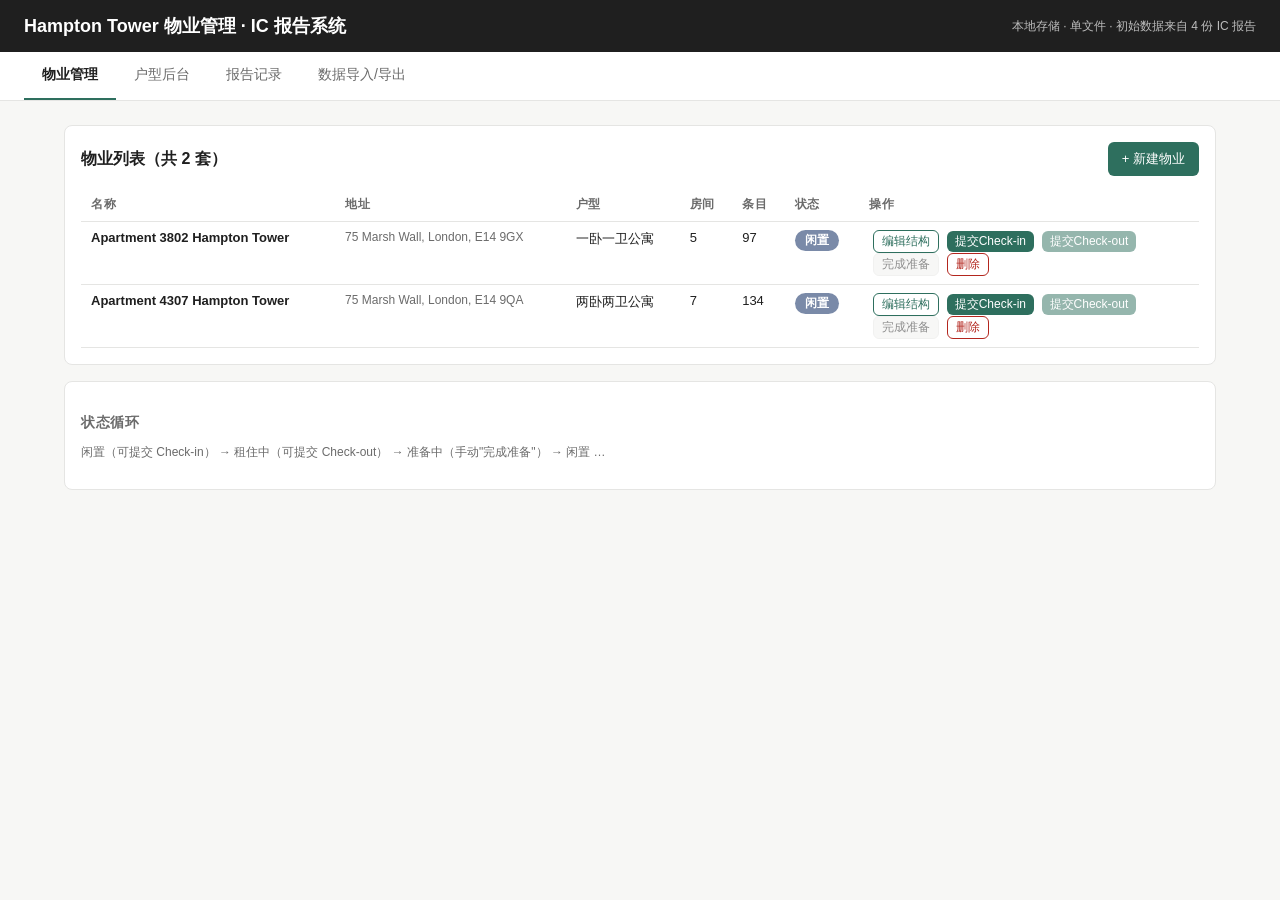
<file: property-manager.html>
<!doctype html>
<html lang="zh">
<head>
<meta charset="utf-8" />
<meta name="viewport" content="width=device-width,initial-scale=1" />
<title>物业管理 · IC 报告系统</title>
<script src="seed.js"></script>
<style>
:root{--bg:#f7f7f5;--card:#fff;--border:#e5e5e3;--text:#1f1f1f;--muted:#6b6b6b;--accent:#2e6f5e;--accent-soft:#dfece7;--danger:#b3261e;--warning:#b46900;--idle:#7a8aa8;--renting:#2e6f5e;--preparing:#b46900;}
*{box-sizing:border-box}
body{margin:0;font-family:-apple-system,BlinkMacSystemFont,"Segoe UI",Roboto,"PingFang SC","Microsoft YaHei",Arial,sans-serif;background:var(--bg);color:var(--text);font-size:14px}
header{background:#1f1f1f;color:#fff;padding:14px 24px;display:flex;align-items:center;justify-content:space-between}
header h1{margin:0;font-size:18px;font-weight:600}
header .meta{font-size:12px;color:#bdbdbd}
nav{background:#fff;border-bottom:1px solid var(--border);padding:0 24px;display:flex}
nav button{appearance:none;border:none;background:none;padding:14px 18px;font-size:14px;color:var(--muted);cursor:pointer;border-bottom:2px solid transparent}
nav button.active{color:var(--text);border-bottom-color:var(--accent);font-weight:600}
main{padding:24px;max-width:1200px;margin:0 auto}
.card{background:var(--card);border:1px solid var(--border);border-radius:8px;padding:16px;margin-bottom:16px}
.card h2{margin:0 0 12px;font-size:16px}
.card h3{margin:16px 0 8px;font-size:14px;color:var(--muted);text-transform:uppercase;letter-spacing:.5px}
button.primary{background:var(--accent);color:#fff;border:none;padding:8px 14px;border-radius:6px;cursor:pointer;font-size:13px}
button.primary:hover{filter:brightness(1.05)}
button.ghost{background:none;color:var(--accent);border:1px solid var(--accent);padding:6px 12px;border-radius:6px;cursor:pointer;font-size:13px}
button.subtle{background:#f0f0ee;color:var(--text);border:1px solid var(--border);padding:6px 12px;border-radius:6px;cursor:pointer;font-size:13px}
button.danger{background:none;color:var(--danger);border:1px solid var(--danger);padding:6px 12px;border-radius:6px;cursor:pointer;font-size:13px}
button.tiny{padding:2px 8px;font-size:12px;margin-left:4px}
button:disabled{opacity:.5;cursor:not-allowed}
input[type=text],select,textarea{font:inherit;padding:7px 10px;border:1px solid var(--border);border-radius:6px;background:#fff}
label{display:block;font-size:12px;color:var(--muted);margin-bottom:4px}
.field{margin-bottom:12px}.field input,.field select,.field textarea{width:100%}
.status-pill{display:inline-block;padding:2px 10px;border-radius:999px;font-size:12px;font-weight:600;color:#fff}
.status-idle{background:var(--idle)}.status-renting{background:var(--renting)}.status-preparing{background:var(--preparing)}
.tree{margin:8px 0}
.tree-node{padding:6px 0;border-bottom:1px dashed var(--border)}
.tree-node:last-child{border-bottom:none}
.tree-node-head{display:flex;align-items:center;gap:8px;justify-content:space-between}
.tree-name{font-weight:500}
.tree-children{margin-left:18px;padding-left:8px;border-left:2px solid #ececea}
.badge{display:inline-block;background:#ececea;color:#555;border-radius:4px;padding:1px 6px;font-size:11px;margin-left:6px}
.toggle-btn{background:none;border:none;cursor:pointer;color:var(--muted);padding:0 3px;font-size:11px;display:inline-block;transition:transform .15s;vertical-align:middle;line-height:1}
.tree-node.collapsed .toggle-btn{transform:rotate(-90deg)}
.tree-node.collapsed>.tree-children{display:none}
.badge-furn{background:#e8efeb;color:#2e6f5e}
.badge-fac{background:#f1ebda;color:#8b6a1f}
table{width:100%;border-collapse:collapse}
table th,table td{text-align:left;padding:8px 10px;border-bottom:1px solid var(--border);font-size:13px;vertical-align:top}
table th{font-weight:600;color:var(--muted);font-size:12px;text-transform:uppercase;letter-spacing:.5px}
.modal-bg{position:fixed;inset:0;background:rgba(0,0,0,.45);display:flex;align-items:flex-start;justify-content:center;padding:48px 16px;z-index:50;overflow:auto}
.modal{background:#fff;border-radius:8px;padding:20px;width:100%;max-width:780px}
.modal h2{margin-top:0}
.photo-grid{display:grid;grid-template-columns:repeat(auto-fill,minmax(120px,1fr));gap:8px;margin-top:8px}
.photo-slot{position:relative;border:1px dashed var(--border);border-radius:6px;aspect-ratio:1/1;display:flex;align-items:center;justify-content:center;background:#fafaf8;overflow:hidden;color:var(--muted);font-size:12px;cursor:pointer;text-align:center;padding:4px}
.photo-slot img{width:100%;height:100%;object-fit:cover}
.photo-slot.has-photo{border-style:solid;cursor:default}
.photo-slot[data-cmp]{cursor:pointer}
.photo-slot .rm{position:absolute;top:2px;right:2px;background:rgba(0,0,0,.55);color:#fff;border-radius:4px;font-size:10px;padding:1px 5px;cursor:pointer}
.pair{display:grid;grid-template-columns:1fr 1fr;gap:8px;align-items:start}
.pair .photo-slot{aspect-ratio:auto;height:140px}
.toolbar{display:flex;justify-content:space-between;align-items:center;margin-bottom:12px;gap:8px;flex-wrap:wrap}
.muted{color:var(--muted)}.small{font-size:12px}.warn{color:var(--warning)}.err{color:var(--danger);border-color:var(--danger)}.ok{color:var(--accent)}
hr{border:none;border-top:1px solid var(--border);margin:12px 0}
.report-card{border:1px solid var(--border);border-radius:6px;padding:12px;margin-bottom:10px;background:#fafaf8}
.collapsible-head{display:flex;justify-content:space-between;align-items:center}
.helper{background:#fff8e1;border:1px solid #f3deaa;padding:10px 12px;border-radius:6px;font-size:13px;color:#7a5a00;margin-bottom:14px}
</style>
</head>
<body>
<header>
  <h1>Hampton Tower 物业管理 · IC 报告系统</h1>
  <div class="meta">本地存储 · 单文件 · 初始数据来自 4 份 IC 报告</div>
</header>
<nav id="nav">
  <button data-tab="properties" class="active">物业管理</button>
  <button data-tab="housetypes">户型后台</button>
  <button data-tab="reports">报告记录</button>
  <button data-tab="data">数据导入/导出</button>
</nav>
<main id="app"></main>
<div id="modal-root"></div>
<script>
"use strict";
// =====================================================================
// 1. Seed 数据适配器（从外部 seed.js 加载，转换为内部格式）
// =====================================================================
function buildSeedDB(){
  if(typeof SEED_JSON==="undefined"){
    console.warn("seed.js 未加载，使用空数据库。请确保 seed.js 与 property-manager.html 在同一目录。");
    return {houseTypes:[],properties:[],reports:[]};
  }
  const raw = SEED_JSON;
  // 将 seed.json 格式（facilities/furniture 字符串数组）转为内部 items 格式
  const houseTypes = raw.houseTypes.map(ht=>({
    id: ht.id,
    name: ht.name,
    rooms: ht.rooms.map(r=>({
      id: r.id,
      name: r.name,
      items: [
        ...(r.facilities||[]).map((name,i)=>({id:`${r.id}_f${i}`,name,type:"facility"})),
        ...(r.furniture||[]).map((name,i)=>({id:`${r.id}_fur${i}`,name,type:"furniture"}))
      ]
    }))
  }));
  const htMap = {};
  houseTypes.forEach(h=>{ htMap[h.id]=h; });
  // 预置物业：用稳定 ID 从户型模板实例化房间/条目
  const properties = (raw.properties||[]).map(p=>{
    const ht = htMap[p.houseTypeId];
    if(!ht) return null;
    return {
      id: p.id,
      name: p.name,
      address: p.address||"",
      houseTypeId: p.houseTypeId,
      status:"idle",
      createdAt: p.createdAt||new Date().toISOString(),
      rooms: ht.rooms.map(r=>({
        id:`${p.id}_${r.id}`,
        name:r.name,
        items:r.items.map(it=>({id:`${p.id}_${it.id}`,name:it.name,type:it.type}))
      }))
    };
  }).filter(Boolean);
  return {houseTypes, properties, reports:[]};
}

// =====================================================================
// 2. 数据层（localStorage 持久化）
// =====================================================================
const STORE_KEY = "icr_data_v1";
let DB = loadDB();

function loadDB(){
  try{
    const raw = localStorage.getItem(STORE_KEY);
    if(raw) return JSON.parse(raw);
  }catch(e){ console.warn("load fail", e); }
  return buildSeedDB();
}
function saveDB(){
  try{
    localStorage.setItem(STORE_KEY, JSON.stringify(DB));
  }catch(e){
    alert("写入本地存储失败：" + e.message + "\n（如果是配额超限，建议在数据页导出后清理一些照片再继续。）");
  }
}
function resetDB(){
  if(!confirm("将重置所有数据为初始报告导入的内容。所有物业与报告将被清空，确认继续？")) return;
  DB = buildSeedDB();
  saveDB();
  render();
}
function deepClone(x){ return JSON.parse(JSON.stringify(x)); }
function uid(prefix){ return prefix + "-" + Math.random().toString(36).slice(2,9); }

// =====================================================================
// 3. 业务逻辑
// =====================================================================
const STATUS_LABEL = { idle:"闲置", renting:"租住中", preparing:"准备中" };

function instantiatePropertyFromHouseType(name, houseTypeId, address){
  const ht = DB.houseTypes.find(h => h.id === houseTypeId);
  if(!ht) throw new Error("户型不存在");
  return {
    id: uid("p"),
    name,
    address: address||"",
    houseTypeId,
    status: "idle",
    createdAt: new Date().toISOString(),
    rooms: ht.rooms.map(r => ({
      id: uid("pr"),
      name: r.name,
      items: r.items.map(it => ({ id: uid("pi"), name: it.name, type: it.type }))
    }))
  };
}

function getProperty(pid){ return DB.properties.find(p=>p.id===pid); }

function getLatestCheckInForCheckout(pid){
  const sorted = DB.reports.filter(r=>r.propertyId===pid).slice().sort((a,b)=>a.createdAt.localeCompare(b.createdAt));
  let lastCI = null;
  for(const r of sorted){
    if(r.type==="check-in") lastCI = r;
    else if(r.type==="check-out") lastCI = null;
  }
  return lastCI;
}

function allItems(prop){
  return prop.rooms.flatMap(r => r.items.map(it => ({roomId:r.id, roomName:r.name, item:it})));
}

// =====================================================================
// 4. 视图渲染
// =====================================================================
let activeTab = "properties";

document.getElementById("nav").addEventListener("click", e=>{
  const t = e.target.closest("button");
  if(!t) return;
  activeTab = t.dataset.tab;
  for(const b of document.querySelectorAll("#nav button")) b.classList.toggle("active", b.dataset.tab===activeTab);
  render();
});

function render(){
  const app = document.getElementById("app");
  if(activeTab==="properties") app.innerHTML = viewProperties();
  else if(activeTab==="housetypes") app.innerHTML = viewHouseTypes();
  else if(activeTab==="reports") app.innerHTML = viewReports();
  else if(activeTab==="data") app.innerHTML = viewData();
}

function viewProperties(){
  return `
  <div class="card">
    <div class="toolbar">
      <h2 style="margin:0">物业列表（共 ${DB.properties.length} 套）</h2>
      <button class="primary" data-action="newProperty">+ 新建物业</button>
    </div>
    ${DB.properties.length===0 ? `<p class="muted">还没有物业。点击右上角"新建物业"，选择户型后会自动套用初始房间与设施清单。</p>` :
      `<table>
        <thead><tr><th>名称</th><th>地址</th><th>户型</th><th>房间</th><th>条目</th><th>状态</th><th style="width:340px">操作</th></tr></thead>
        <tbody>
          ${DB.properties.map(p=>{
            const ht = DB.houseTypes.find(h=>h.id===p.houseTypeId);
            const itemCount = p.rooms.reduce((a,r)=>a+r.items.length,0);
            const canCI = p.status==="idle";
            const canCO = p.status==="renting";
            const canFP = p.status==="preparing";
            return `<tr>
              <td><strong>${esc(p.name)}</strong></td>
              <td class="small muted">${esc(p.address||"—")}</td>
              <td>${ht?esc(ht.name):'<span class="err">已删除</span>'}</td>
              <td>${p.rooms.length}</td>
              <td>${itemCount}</td>
              <td><span class="status-pill status-${p.status}">${STATUS_LABEL[p.status]}</span></td>
              <td>
                <button class="ghost tiny" data-action="editProperty" data-id="${p.id}">编辑结构</button>
                <button class="primary tiny" data-action="checkIn" data-id="${p.id}" ${canCI?"":"disabled"}>提交Check-in</button>
                <button class="primary tiny" data-action="checkOut" data-id="${p.id}" ${canCO?"":"disabled"}>提交Check-out</button>
                <button class="subtle tiny" data-action="finishPrep" data-id="${p.id}" ${canFP?"":"disabled"}>完成准备</button>
                <button class="danger tiny" data-action="deleteProperty" data-id="${p.id}">删除</button>
              </td>
            </tr>`;
          }).join("")}
        </tbody>
      </table>`
    }
  </div>
  <div class="card">
    <h3>状态循环</h3>
    <p class="small muted">闲置（可提交 Check-in） → 租住中（可提交 Check-out） → 准备中（手动"完成准备"） → 闲置 …</p>
  </div>`;
}

function viewHouseTypes(){
  return `
  <div class="helper">在这里管理"户型模板"。修改模板只影响<strong>之后新建的物业</strong>，不会改写已建物业的房间结构（每个物业是模板的独立副本）。</div>
  <div class="card">
    <div class="toolbar">
      <h2 style="margin:0">户型模板（共 ${DB.houseTypes.length} 种）</h2>
      <button class="primary" data-action="newHouseType">+ 新建户型</button>
    </div>
    ${DB.houseTypes.map(ht=>`
      <div class="report-card">
        <div class="collapsible-head">
          <div>
            <strong>${esc(ht.name)}</strong>
            <span class="badge">${ht.rooms.length} 房间</span>
            <span class="badge">${ht.rooms.reduce((a,r)=>a+r.items.length,0)} 条目</span>
          </div>
          <div>
            <button class="ghost tiny" data-action="renameHT" data-id="${ht.id}">重命名</button>
            <button class="subtle tiny" data-action="addRoom" data-id="${ht.id}">+ 房间</button>
            <button class="danger tiny" data-action="deleteHT" data-id="${ht.id}">删除户型</button>
          </div>
        </div>
        <div class="tree">
          ${ht.rooms.map(r=>`
            <div class="tree-node">
              <div class="tree-node-head">
                <div class="tree-name">
                  <button class="toggle-btn" data-toggle="tree" title="展开/折叠">▼</button>
                  🏠 ${esc(r.name)} <span class="badge">${r.items.length}</span>
                </div>
                <div>
                  <button class="subtle tiny" data-action="addItem" data-htid="${ht.id}" data-rid="${r.id}">+ 设施/家具</button>
                  <button class="ghost tiny" data-action="renameRoom" data-htid="${ht.id}" data-rid="${r.id}">重命名</button>
                  <button class="danger tiny" data-action="deleteRoom" data-htid="${ht.id}" data-rid="${r.id}">删除</button>
                </div>
              </div>
              <div class="tree-children">
                ${r.items.map(it=>`
                  <div class="tree-node">
                    <div class="tree-node-head">
                      <div>${it.type==="furniture"?"🛋️":"🔧"} ${esc(it.name)}
                        <span class="badge ${it.type==="furniture"?"badge-furn":"badge-fac"}">${it.type}</span>
                      </div>
                      <div>
                        <button class="ghost tiny" data-action="editItem" data-htid="${ht.id}" data-rid="${r.id}" data-iid="${it.id}">编辑</button>
                        <button class="danger tiny" data-action="deleteItem" data-htid="${ht.id}" data-rid="${r.id}" data-iid="${it.id}">删除</button>
                      </div>
                    </div>
                  </div>`).join("")}
              </div>
            </div>`).join("")}
        </div>
      </div>`).join("")}
  </div>`;
}

function viewReports(){
  if(DB.reports.length===0){
    return `<div class="card"><p class="muted">还没有任何报告。请先在物业页提交 Check-in。</p></div>`;
  }
  const byProp = {};
  for(const r of DB.reports){
    (byProp[r.propertyId] = byProp[r.propertyId] || []).push(r);
  }
  return `
  <div class="card">
    <h2 style="margin-top:0">报告记录（共 ${DB.reports.length} 份）</h2>
    ${Object.entries(byProp).map(([pid, list])=>{
      const p = getProperty(pid);
      return `<div class="report-card">
        <strong>${p?esc(p.name):"（物业已删）"}</strong>
        <div class="tree-children" style="margin-top:8px">
          ${list.slice().reverse().map(r=>{
            const totalPhotos = Object.values(r.photos).reduce((a,arr)=>a+arr.filter(Boolean).length,0);
            return `<div class="tree-node" style="display:flex;justify-content:space-between;align-items:center">
              <div>
                <span class="badge ${r.type==="check-in"?"badge-furn":"badge-fac"}">${r.type}</span>
                ${new Date(r.createdAt).toLocaleString()}
                <span class="badge">${totalPhotos} 张照片</span>
              </div>
              <div>
                <button class="ghost tiny" data-action="viewReport" data-id="${r.id}">查看</button>
                <button class="danger tiny" data-action="deleteReport" data-id="${r.id}">删除</button>
              </div>
            </div>`;
          }).join("")}
        </div>
      </div>`;
    }).join("")}
  </div>`;
}

function viewData(){
  const size = (JSON.stringify(DB).length/1024).toFixed(1);
  return `
  <div class="card">
    <h2 style="margin-top:0">数据备份</h2>
    <p class="muted small">当前占用大约 ${size} KB（localStorage 限额一般 5 MB 左右；照片以 dataURL 形式保存）。</p>
    <button class="primary" data-action="exportJSON">导出为 JSON</button>
    <button class="ghost" data-action="importJSON">从 JSON 导入</button>
    <button class="danger" data-action="resetDB">重置为初始报告数据</button>
    <input type="file" id="import-file" accept="application/json" style="display:none" />
  </div>
  <div class="card">
    <h3>初始数据库（户型模板）摘要</h3>
    ${DB.houseTypes.map(ht=>`
      <div style="margin-bottom:8px">
        <strong>${esc(ht.name)}</strong> — ${ht.rooms.length} 房间，${ht.rooms.reduce((a,r)=>a+r.items.length,0)} 条目
        <div class="small muted">${ht.rooms.map(r=>esc(r.name)+"("+r.items.length+")").join("，")}</div>
      </div>`).join("")}
  </div>`;
}

// =====================================================================
// 5. 事件绑定
// =====================================================================
function bind(root){
  root.addEventListener("click", e=>{
    const t = e.target.closest("[data-action]");
    if(!t) return;
    const act = t.dataset.action;
    const id = t.dataset.id;
    const handlers = {
      newProperty,
      editProperty:()=>openPropertyEditor(id),
      deleteProperty:()=>deleteProperty(id),
      checkIn:()=>openReportModal(id, "check-in"),
      checkOut:()=>openReportModal(id, "check-out"),
      finishPrep:()=>finishPrep(id),
      newHouseType, renameHT:()=>renameHT(id), deleteHT:()=>deleteHT(id),
      addRoom:()=>addRoom(id),
      renameRoom:()=>renameRoom(t.dataset.htid, t.dataset.rid),
      deleteRoom:()=>deleteRoom(t.dataset.htid, t.dataset.rid),
      addItem:()=>addItem(t.dataset.htid, t.dataset.rid),
      editItem:()=>editItem(t.dataset.htid, t.dataset.rid, t.dataset.iid),
      deleteItem:()=>deleteItem(t.dataset.htid, t.dataset.rid, t.dataset.iid),
      viewReport:()=>viewReport(id),
      deleteReport:()=>deleteReport(id),
      exportJSON, importJSON, resetDB
    };
    if(handlers[act]) handlers[act]();
  });
}

// =====================================================================
// 6. 物业 CRUD
// =====================================================================
function newProperty(){
  const name = prompt("新物业名称（如：Apartment 3802）");
  if(!name) return;
  if(!DB.houseTypes.length){ alert("请先在户型后台至少创建一种户型。"); return; }
  const address = prompt("物业地址（可留空，后续在编辑结构中修改）","") || "";
  const options = DB.houseTypes.map((h,i)=>`${i+1}. ${h.name}`).join("\n");
  const pick = prompt("选择户型编号：\n"+options, "1");
  const idx = parseInt(pick,10)-1;
  if(isNaN(idx)||idx<0||idx>=DB.houseTypes.length){ alert("无效选择。"); return; }
  const p = instantiatePropertyFromHouseType(name, DB.houseTypes[idx].id, address);
  DB.properties.push(p);
  saveDB(); render();
}

function deleteProperty(id){
  const p = getProperty(id); if(!p) return;
  if(!confirm(`删除物业「${p.name}」？相关报告也会一并删除。`)) return;
  DB.properties = DB.properties.filter(x=>x.id!==id);
  DB.reports = DB.reports.filter(r=>r.propertyId!==id);
  saveDB(); render();
}

function finishPrep(id){
  const p = getProperty(id); if(!p) return;
  if(p.status!=="preparing") return;
  if(!confirm("确认该物业已准备就绪，切回闲置状态？")) return;
  p.status = "idle";
  saveDB(); render();
}

function openPropertyEditor(id){
  const p = getProperty(id); if(!p) return;
  // 用深克隆作为草稿，点取消时不污染 DB
  const draft = deepClone(p);
  openModal(`编辑物业结构 — ${esc(p.name)}`,
    propertyEditorHTML(draft),
    {wide:true, onMount: ()=>bindPropertyEditor(draft, id)});
}
function propertyEditorHTML(p){
  return `
  <div class="helper small">在这里可以针对该物业单独增减房间、设施/家具。修改不会回写到户型模板。点"取消"放弃所有改动。</div>
  <div class="pair">
    <div class="field">
      <label>物业名称</label>
      <input id="pname" type="text" value="${esc(p.name)}" />
    </div>
    <div class="field">
      <label>地址</label>
      <input id="paddress" type="text" value="${esc(p.address||"")}" placeholder="如：75 Marsh Wall, E14 9GX" />
    </div>
  </div>
  <div class="field">
    <label>初始套用户型</label>
    <div class="small muted">${esc((DB.houseTypes.find(h=>h.id===p.houseTypeId)||{}).name || "（已删）")}</div>
  </div>
  <hr/>
  <div class="toolbar"><strong>房间清单</strong>
    <button class="primary tiny" id="add-room-prop">+ 添加房间</button>
  </div>
  <div id="prop-rooms" class="tree">
    ${p.rooms.map(r=>renderPropRoomNode(r)).join("")}
  </div>
  <hr/>
  <div style="text-align:right">
    <button class="subtle" id="cancel-prop">取消</button>
    <button class="primary" id="save-prop">保存</button>
  </div>`;
}
function renderPropRoomNode(r){
  return `<div class="tree-node" data-room="${r.id}">
    <div class="tree-node-head">
      <div>
        <button class="toggle-btn" data-toggle="tree" title="展开/折叠">▼</button>
        <strong>🏠 ${esc(r.name)}</strong> <span class="badge">${r.items.length}</span>
      </div>
      <div>
        <button class="subtle tiny" data-prop-action="add-item" data-rid="${r.id}">+ 条目</button>
        <button class="ghost tiny" data-prop-action="rename-room" data-rid="${r.id}">重命名</button>
        <button class="danger tiny" data-prop-action="delete-room" data-rid="${r.id}">删除</button>
      </div>
    </div>
    <div class="tree-children">
      ${r.items.map(it=>`
        <div class="tree-node">
          <div class="tree-node-head">
            <div>${it.type==="furniture"?"🛋️":"🔧"} ${esc(it.name)}
              <span class="badge ${it.type==="furniture"?"badge-furn":"badge-fac"}">${it.type}</span>
            </div>
            <div>
              <button class="ghost tiny" data-prop-action="edit-item" data-rid="${r.id}" data-iid="${it.id}">编辑</button>
              <button class="danger tiny" data-prop-action="delete-item" data-rid="${r.id}" data-iid="${it.id}">删除</button>
            </div>
          </div>
        </div>`).join("")}
    </div>
  </div>`;
}
// draft：深克隆草稿；origId：DB 中原物业 id
function bindPropertyEditor(draft, origId){
  document.getElementById("cancel-prop").onclick = closeModal; // 直接关闭，不写 DB
  document.getElementById("save-prop").onclick = ()=>{
    const name = document.getElementById("pname").value.trim();
    if(!name){ alert("名称不能为空"); return; }
    draft.name = name;
    draft.address = document.getElementById("paddress").value.trim();
    // 将草稿写回 DB
    const idx = DB.properties.findIndex(x=>x.id===origId);
    if(idx>=0) DB.properties[idx] = draft;
    saveDB();
    closeModal();
    render();
  };
  document.getElementById("add-room-prop").onclick = ()=>{
    const name = prompt("新房间名称"); if(!name) return;
    draft.rooms.push({ id: uid("pr"), name, items: [] });
    refreshPropEditor(draft);
  };
  document.getElementById("prop-rooms").addEventListener("click", e=>{
    const t = e.target.closest("[data-prop-action]"); if(!t) return;
    const rid = t.dataset.rid;
    const r = draft.rooms.find(x=>x.id===rid);
    if(!r) return;
    const a = t.dataset.propAction;
    if(a==="rename-room"){
      const name = prompt("新名称", r.name); if(!name) return;
      r.name = name;
    } else if(a==="delete-room"){
      if(!confirm("删除该房间？")) return;
      draft.rooms = draft.rooms.filter(x=>x.id!==rid);
    } else if(a==="add-item"){
      const name = prompt("条目名称"); if(!name) return;
      const ty = prompt("类型：facility 或 furniture","facility");
      if(!["facility","furniture"].includes(ty)){ alert("类型错误"); return; }
      r.items.push({id:uid("pi"),name,type:ty});
    } else if(a==="edit-item"){
      const it = r.items.find(x=>x.id===t.dataset.iid); if(!it) return;
      const name = prompt("名称", it.name); if(!name) return;
      const ty = prompt("类型：facility 或 furniture", it.type);
      if(!["facility","furniture"].includes(ty)){ alert("类型错误"); return; }
      it.name = name; it.type = ty;
    } else if(a==="delete-item"){
      if(!confirm("删除该条目？")) return;
      r.items = r.items.filter(x=>x.id!==t.dataset.iid);
    }
    refreshPropEditor(draft);
  });
}
function refreshPropEditor(draft){
  document.getElementById("prop-rooms").innerHTML = draft.rooms.map(r=>renderPropRoomNode(r)).join("");
}

// =====================================================================
// 7. 户型 CRUD
// =====================================================================
function newHouseType(){
  const name = prompt("新户型名称（如：3卧2卫公寓）");
  if(!name) return;
  DB.houseTypes.push({ id: uid("ht"), name, rooms: [] });
  saveDB(); render();
}
function renameHT(id){
  const ht = DB.houseTypes.find(h=>h.id===id); if(!ht) return;
  const name = prompt("新名称", ht.name); if(!name) return;
  ht.name = name; saveDB(); render();
}
function deleteHT(id){
  const ht = DB.houseTypes.find(h=>h.id===id); if(!ht) return;
  if(!confirm(`删除户型「${ht.name}」？已基于该户型创建的物业不会被删除，但会失去模板引用。`)) return;
  DB.houseTypes = DB.houseTypes.filter(h=>h.id!==id);
  saveDB(); render();
}
function addRoom(htid){
  const ht = DB.houseTypes.find(h=>h.id===htid); if(!ht) return;
  const name = prompt("新房间名称"); if(!name) return;
  ht.rooms.push({ id: uid("r"), name, items: [] });
  saveDB(); render();
}
function renameRoom(htid, rid){
  const ht = DB.houseTypes.find(h=>h.id===htid); const r = ht && ht.rooms.find(x=>x.id===rid); if(!r) return;
  const name = prompt("新名称", r.name); if(!name) return;
  r.name = name; saveDB(); render();
}
function deleteRoom(htid, rid){
  const ht = DB.houseTypes.find(h=>h.id===htid); if(!ht) return;
  if(!confirm("删除该房间？")) return;
  ht.rooms = ht.rooms.filter(r=>r.id!==rid);
  saveDB(); render();
}
function addItem(htid, rid){
  const ht = DB.houseTypes.find(h=>h.id===htid); const r = ht && ht.rooms.find(x=>x.id===rid); if(!r) return;
  const name = prompt("条目名称"); if(!name) return;
  const t = prompt("类型：facility 或 furniture", "facility");
  if(!["facility","furniture"].includes(t)){ alert("类型必须是 facility 或 furniture"); return; }
  r.items.push({ id: uid("i"), name, type: t });
  saveDB(); render();
}
function editItem(htid, rid, iid){
  const ht = DB.houseTypes.find(h=>h.id===htid); const r = ht && ht.rooms.find(x=>x.id===rid); const it = r && r.items.find(x=>x.id===iid); if(!it) return;
  const name = prompt("名称", it.name); if(!name) return;
  const t = prompt("类型：facility 或 furniture", it.type);
  if(!["facility","furniture"].includes(t)){ alert("类型必须是 facility 或 furniture"); return; }
  it.name = name; it.type = t;
  saveDB(); render();
}
function deleteItem(htid, rid, iid){
  const ht = DB.houseTypes.find(h=>h.id===htid); const r = ht && ht.rooms.find(x=>x.id===rid); if(!r) return;
  if(!confirm("删除该条目？")) return;
  r.items = r.items.filter(x=>x.id!==iid);
  saveDB(); render();
}

// =====================================================================
// 8. 报告表单（Check-in / Check-out）
// =====================================================================
let pendingPhotos = {};       // {itemId: [dataURL,...]}（check-in）
let pendingComparison = {};   // {itemId: [dataURL,...]}（check-out，按 baseline 索引）

function openReportModal(pid, type){
  const p = getProperty(pid); if(!p) return;
  pendingPhotos = {}; pendingComparison = {};
  let baseline = null;
  if(type==="check-out"){
    baseline = getLatestCheckInForCheckout(pid);
    if(!baseline){ alert("找不到对应的 Check-in 记录，无法提交 Check-out。"); return; }
  }
  const items = allItems(p);
  const body = `
    <div class="helper small">${type==="check-in"
      ? "Check-in 报告：每一个设施/家具条目至少上传 <strong>1</strong> 张照片，上不封顶。"
      : "Check-out 报告：基于本租期的 Check-in 报告，每张原始照片都需要上传一张对比照片。"}</div>
    <div id="report-items">
      ${items.map(({roomName,item})=>{
        if(type==="check-in"){
          return `
          <div class="report-card" data-iid="${item.id}">
            <div><strong>${esc(roomName)}</strong> » ${esc(item.name)}
              <span class="badge ${item.type==="furniture"?"badge-furn":"badge-fac"}">${item.type}</span></div>
            <div class="photo-grid" data-grid="${item.id}"></div>
            <div style="margin-top:6px"><button class="ghost tiny" data-add-photo="${item.id}">+ 添加照片</button>
              <span class="small muted" id="cnt-${item.id}">0 张</span></div>
          </div>`;
        } else {
          const baseShots = baseline.photos[item.id] || [];
          return `
          <div class="report-card" data-iid="${item.id}">
            <div><strong>${esc(roomName)}</strong> » ${esc(item.name)}
              <span class="badge ${item.type==="furniture"?"badge-furn":"badge-fac"}">${item.type}</span>
              <span class="small muted">入住时 ${baseShots.length} 张</span></div>
            ${baseShots.length===0 ? '<div class="warn small">⚠ 入住时未拍摄，此项无需对比。</div>' : baseShots.map((shot,idx)=>`
              <div class="pair" style="margin-top:6px">
                <div>
                  <div class="small muted">Check-in 第 ${idx+1} 张</div>
                  <div class="photo-slot has-photo"><img src="${shot}" /></div>
                </div>
                <div>
                  <div class="small muted">对比照 (Check-out)</div>
                  <div class="photo-slot" data-cmp="${item.id}" data-idx="${idx}">点击上传</div>
                </div>
              </div>`).join("")}
          </div>`;
        }
      }).join("")}
    </div>
    <hr/>
    <div style="text-align:right">
      <button class="subtle" id="cancel-rep">取消</button>
      <button class="primary" id="submit-rep">提交报告</button>
    </div>
  `;
  openModal(`${type==="check-in"?"提交 Check-in 报告":"提交 Check-out 报告"} — ${esc(p.name)}`, body,
    {wide:true, onMount:()=>bindReportForm(p, type, baseline)});
}

function bindReportForm(p, type, baseline){
  const container = document.getElementById("report-items");
  function refreshCIGrid(iid){
    const grid = container.querySelector(`[data-grid="${iid}"]`);
    const arr = pendingPhotos[iid] || [];
    grid.innerHTML = arr.map((u,i)=>`<div class="photo-slot has-photo">
      <img src="${u}" /><span class="rm" data-rm="${iid}" data-idx="${i}">×</span>
    </div>`).join("");
    document.getElementById("cnt-"+iid).textContent = arr.length + " 张";
  }
  container.addEventListener("click", e=>{
    if(type==="check-in"){
      const add = e.target.closest("[data-add-photo]");
      if(add){
        const iid = add.dataset.addPhoto;
        pickImage(dataURL=>{
          (pendingPhotos[iid] = pendingPhotos[iid] || []).push(dataURL);
          refreshCIGrid(iid);
        });
        return;
      }
      const rm = e.target.closest("[data-rm]");
      if(rm){
        const iid = rm.dataset.rm; const idx = +rm.dataset.idx;
        pendingPhotos[iid].splice(idx,1);
        refreshCIGrid(iid);
      }
    } else {
      const s = e.target.closest("[data-cmp]");
      if(s){
        const iid = s.dataset.cmp; const idx = +s.dataset.idx;
        pickImage(dataURL=>{
          (pendingComparison[iid] = pendingComparison[iid] || [])[idx] = dataURL;
          s.classList.add("has-photo");
          // 保留 data 属性以便再次点击替换
          s.innerHTML = `<img src="${dataURL}" /><span class="rm" style="cursor:pointer" title="点击可重新上传">↺</span>`;
        });
      }
    }
  });
  document.getElementById("cancel-rep").onclick = closeModal;
  document.getElementById("submit-rep").onclick = ()=>submitReport(p, type, baseline);
}

function submitReport(p, type, baseline){
  if(type==="check-in"){
    for(const {item, roomName} of allItems(p)){
      const arr = pendingPhotos[item.id] || [];
      if(arr.length<1){
        alert(`未通过校验：${roomName} » ${item.name} 至少需要 1 张照片。`); return;
      }
    }
    const report = {
      id: uid("rep"), propertyId: p.id, type:"check-in",
      createdAt: new Date().toISOString(),
      photos: Object.assign({}, pendingPhotos)
    };
    DB.reports.push(report);
    p.status = "renting";
    saveDB(); closeModal(); render();
    alert("Check-in 报告已提交，物业状态：租住中。");
  } else {
    for(const {item, roomName} of allItems(p)){
      const base = baseline.photos[item.id] || [];
      const cmp = pendingComparison[item.id] || [];
      for(let i=0;i<base.length;i++){
        if(!cmp[i]){
          alert(`未通过校验：${roomName} » ${item.name} 的第 ${i+1} 张照片缺少对比照。`); return;
        }
      }
    }
    const report = {
      id: uid("rep"), propertyId: p.id, type:"check-out",
      createdAt: new Date().toISOString(),
      baselineReportId: baseline.id,
      photos: Object.assign({}, pendingComparison)
    };
    DB.reports.push(report);
    p.status = "preparing";
    saveDB(); closeModal(); render();
    alert("Check-out 报告已提交，物业状态：准备中。");
  }
}

function pickImage(cb){
  const input = document.createElement("input");
  input.type = "file"; input.accept = "image/*";
  input.onchange = ()=>{
    const f = input.files[0]; if(!f) return;
    const reader = new FileReader();
    reader.onload = ()=>cb(reader.result);
    reader.readAsDataURL(f);
  };
  input.click();
}

function viewReport(rid){
  const r = DB.reports.find(x=>x.id===rid); if(!r) return;
  const p = getProperty(r.propertyId);
  const baseline = r.type==="check-out" && r.baselineReportId
    ? DB.reports.find(x=>x.id===r.baselineReportId) : null;
  const items = p ? allItems(p) : [];
  const body = `
    <div class="small muted">${r.type.toUpperCase()} · ${new Date(r.createdAt).toLocaleString()}${baseline ? "（对比 Check-in："+new Date(baseline.createdAt).toLocaleString()+"）":""}</div>
    <hr/>
    ${items.map(({roomName,item})=>{
      const photos = r.photos[item.id] || [];
      const base = baseline ? (baseline.photos[item.id]||[]) : [];
      if(r.type==="check-in"){
        if(!photos.length) return "";
        return `<div class="report-card">
          <strong>${esc(roomName)}</strong> » ${esc(item.name)}
          <div class="photo-grid">
            ${photos.map(u=>`<div class="photo-slot has-photo"><img src="${u}" /></div>`).join("")}
          </div></div>`;
      } else {
        if(!photos.length && !base.length) return "";
        return `<div class="report-card">
          <strong>${esc(roomName)}</strong> » ${esc(item.name)}
          ${base.map((u,i)=>`<div class="pair" style="margin-top:6px">
            <div><div class="small muted">入住</div><div class="photo-slot has-photo"><img src="${u}" /></div></div>
            <div><div class="small muted">退房对比</div>${photos[i]?`<div class="photo-slot has-photo"><img src="${photos[i]}"/></div>`:'<div class="photo-slot err">缺失</div>'}</div>
          </div>`).join("")}
        </div>`;
      }
    }).join("")}
    <hr/>
    <div style="text-align:right"><button class="primary" id="close-rep">关闭</button></div>
  `;
  openModal(`报告详情 — ${p?esc(p.name):""}`, body, {wide:true, onMount:()=>{
    document.getElementById("close-rep").onclick = closeModal;
  }});
}

function deleteReport(rid){
  if(!confirm("删除该报告？注意：物业状态不会被自动回退。")) return;
  DB.reports = DB.reports.filter(r=>r.id!==rid);
  saveDB(); render();
}

// =====================================================================
// 9. 导入/导出
// =====================================================================
function exportJSON(){
  const data = new Blob([JSON.stringify(DB,null,2)], {type:"application/json"});
  const a = document.createElement("a");
  a.href = URL.createObjectURL(data);
  a.download = "property-manager-backup-" + new Date().toISOString().slice(0,10) + ".json";
  a.click();
}
function importJSON(){
  const inp = document.getElementById("import-file");
  inp.onchange = ()=>{
    const f = inp.files[0]; if(!f) return;
    const reader = new FileReader();
    reader.onload = ()=>{
      try{
        const obj = JSON.parse(reader.result);
        if(!obj.houseTypes || !obj.properties || !obj.reports) throw new Error("结构不匹配");
        DB = obj; saveDB(); render();
        alert("导入成功。");
      }catch(e){ alert("导入失败："+e.message); }
    };
    reader.readAsText(f);
  };
  inp.click();
}

// =====================================================================
// 10. Modal & utils
// =====================================================================
function openModal(title, html, opts){
  opts = opts || {};
  const root = document.getElementById("modal-root");
  root.innerHTML = `
    <div class="modal-bg" id="modal-bg">
      <div class="modal" style="max-width:${opts.wide?'960px':'780px'}">
        <h2>${title}</h2>
        ${html}
      </div>
    </div>`;
  document.getElementById("modal-bg").addEventListener("click", e=>{
    if(e.target.id==="modal-bg") closeModal();
  });
  if(opts.onMount) opts.onMount();
}
function closeModal(){ document.getElementById("modal-root").innerHTML = ""; }
function esc(s){ return String(s == null ? "" : s).replace(/[&<>"']/g, c=>({ '&':'&amp;','<':'&lt;','>':'&gt;','"':'&quot;',"'":'&#39;' }[c])); }

// 启动：bind 只注册一次，避免 render() 反复调用导致重复触发
bind(document.getElementById("app"));

// 树节点折叠/展开——全局处理，modal 内也生效
document.addEventListener("click", e=>{
  const btn = e.target.closest("[data-toggle='tree']");
  if(!btn) return;
  const node = btn.closest(".tree-node");
  if(node) node.classList.toggle("collapsed");
});

render();
</script>
</body>
</html>
</file>
